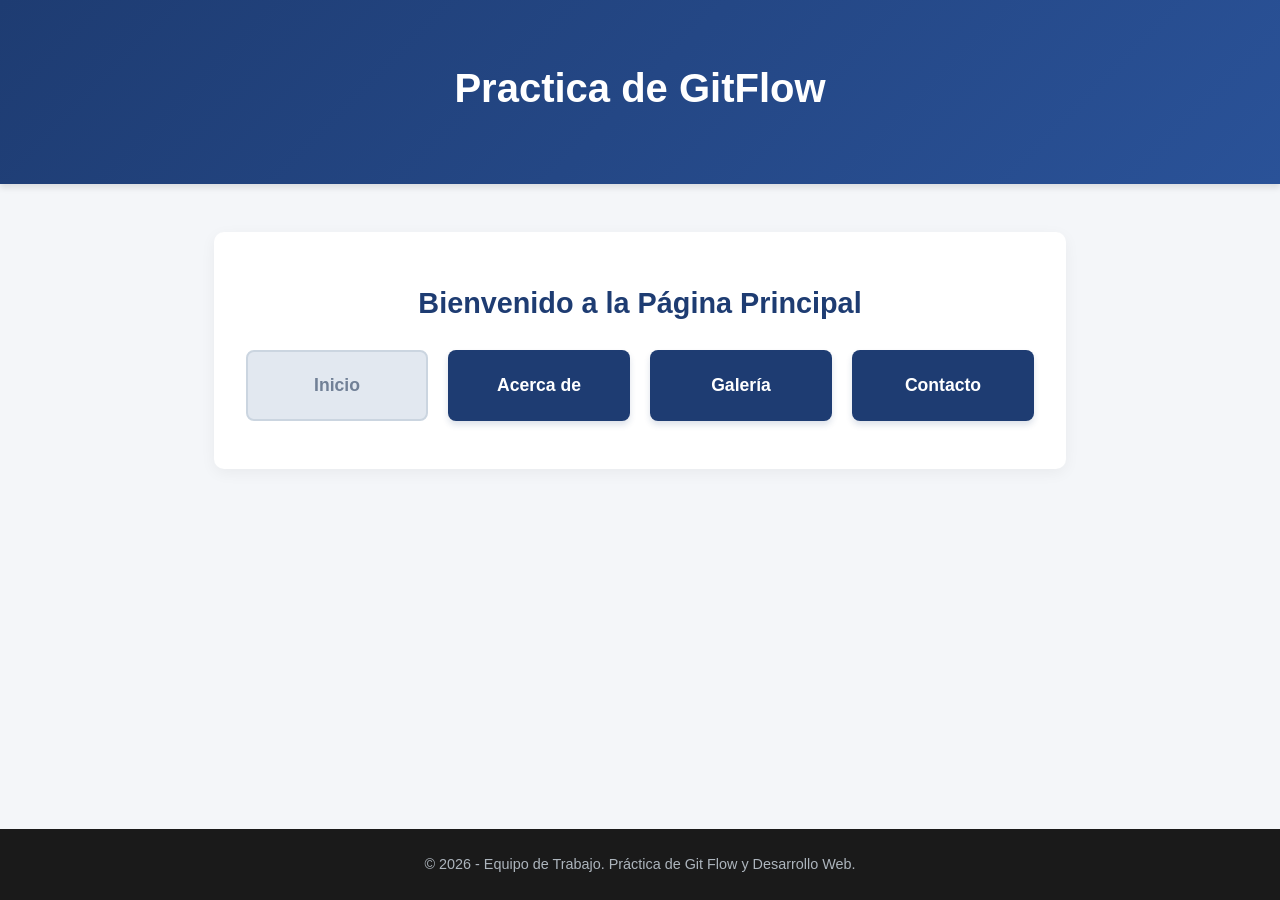
<file: index.html>
<!DOCTYPE html>
<html lang="es">
<head>
    <meta charset="UTF-8">
    <meta name="viewport" content="width=device-width, initial-scale=1.0">
    <title>Flujo de trabajo</title>
    <link rel="stylesheet" href="./css/style.css">
</head>
<body>

    <header>
        <h1>Practica de GitFlow</h1>
    </header>

    <main>
        <section class="welcome-card">
            <h2>Bienvenido a la Página Principal</h2>

            <div class="nav-container">
                <a href="index.html" class="btn-nav active">Inicio</a>
                <a href="about.html" class="btn-nav">Acerca de</a>
                <a href="gallery.html" class="btn-nav">Galería</a>
                <a href="contact.html" class="btn-nav">Contacto</a>
            </div>
        </section>
    </main>

    <footer>
        <p>&copy; 2026 - Equipo de Trabajo. Práctica de Git Flow y Desarrollo Web.</p>
    </footer>

</body>
</html>
</file>
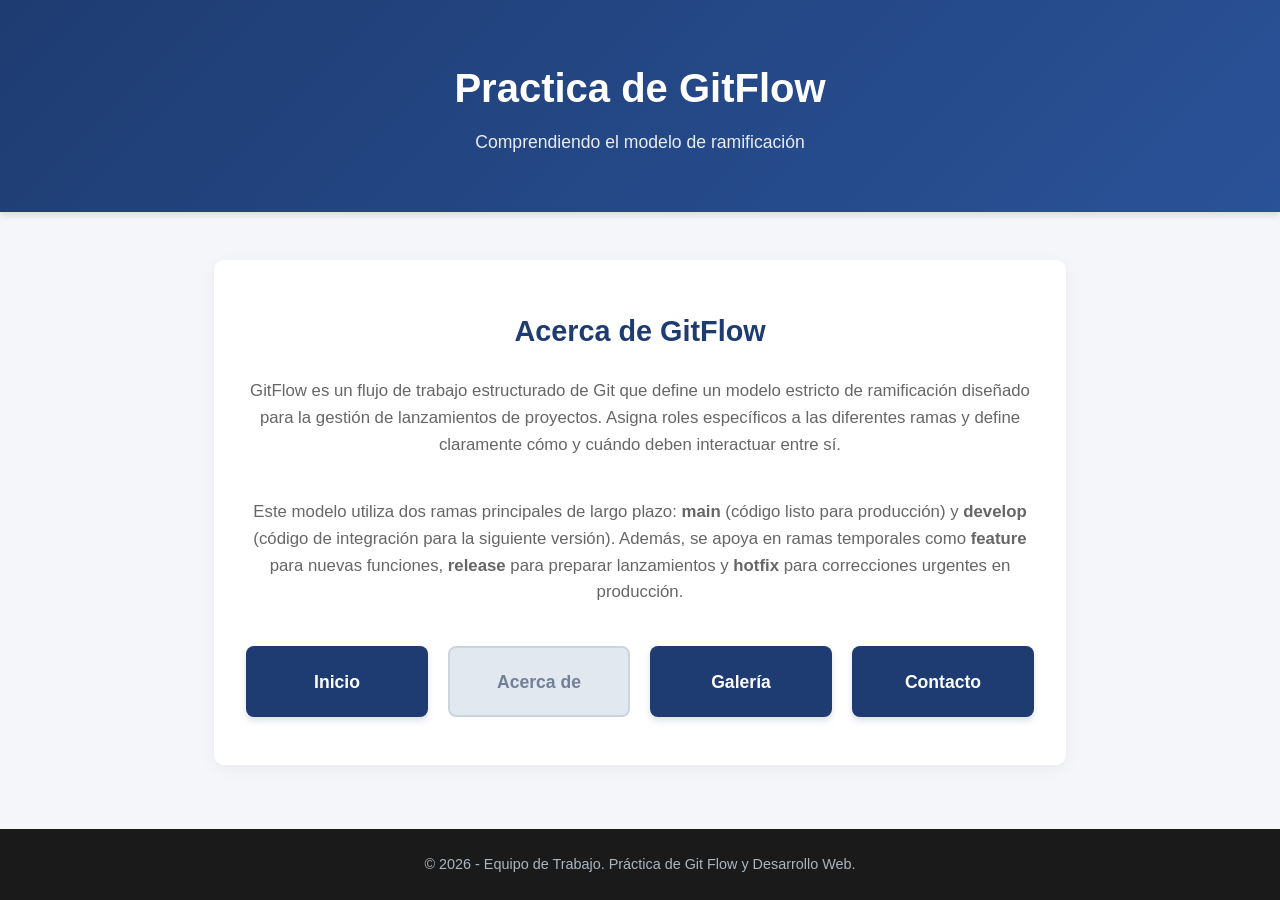
<file: about.html>
<!DOCTYPE html>
<html lang="es">
<head>
    <meta charset="UTF-8">
    <meta name="viewport" content="width=device-width, initial-scale=1.0">
    <title>Acerca de - GitFlow</title>
    <link rel="stylesheet" href="./css/style.css">
</head>
<body>

    <header>
        <h1>Practica de GitFlow</h1>
        <p>Comprendiendo el modelo de ramificación</p>
    </header>

    <main>
        <section class="welcome-card">
            <h2>Acerca de GitFlow</h2>

            <p>
                GitFlow es un flujo de trabajo estructurado de Git que define un modelo estricto de ramificación diseñado para la gestión de lanzamientos de proyectos. Asigna roles específicos a las diferentes ramas y define claramente cómo y cuándo deben interactuar entre sí.
            </p>

            <p>
                Este modelo utiliza dos ramas principales de largo plazo: <strong>main</strong> (código listo para producción) y <strong>develop</strong> (código de integración para la siguiente versión). Además, se apoya en ramas temporales como <strong>feature</strong> para nuevas funciones, <strong>release</strong> para preparar lanzamientos y <strong>hotfix</strong> para correcciones urgentes en producción.
            </p>

            <div class="nav-container">
                <a href="index.html" class="btn-nav">Inicio</a>
                <a href="about.html" class="btn-nav active">Acerca de</a>
                <a href="gallery.html" class="btn-nav">Galería</a>
                <a href="contact.html" class="btn-nav">Contacto</a>
            </div>
        </section>
    </main>

    <footer>
        <p>&copy; 2026 - Equipo de Trabajo. Práctica de Git Flow y Desarrollo Web.</p>
    </footer>

</body>
</html>
</file>
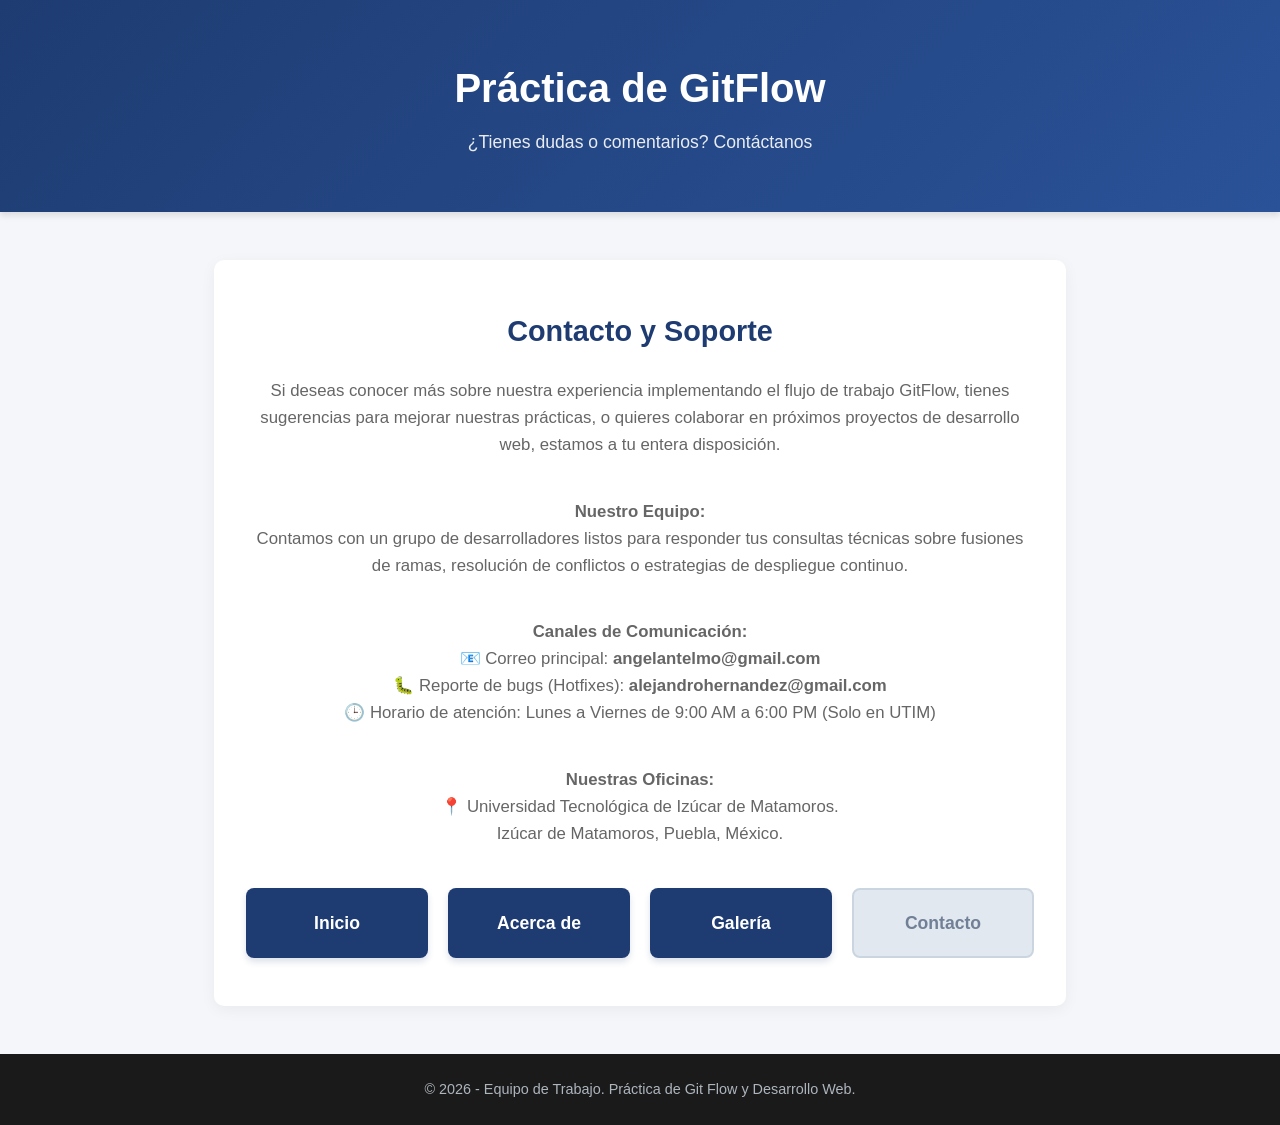
<file: contact.html>
<!DOCTYPE html>
<html lang="es">
<head>
    <meta charset="UTF-8">
    <meta name="viewport" content="width=device-width, initial-scale=1.0">
    <title>Contacto - GitFlow</title>
    <link rel="stylesheet" href="./css/style.css">
</head>
<body>

    <header>
        <h1>Práctica de GitFlow</h1>
        <p>¿Tienes dudas o comentarios? Contáctanos</p>
    </header>

    <main>
        <section class="welcome-card">
            <h2>Contacto y Soporte</h2>

            <p>
                Si deseas conocer más sobre nuestra experiencia implementando el flujo de trabajo GitFlow, tienes sugerencias para mejorar nuestras prácticas, o quieres colaborar en próximos proyectos de desarrollo web, estamos a tu entera disposición.
            </p>

            <p>
                <strong>Nuestro Equipo:</strong><br>
                Contamos con un grupo de desarrolladores listos para responder tus consultas técnicas sobre fusiones de ramas, resolución de conflictos o estrategias de despliegue continuo.
            </p>

            <p>
                <strong>Canales de Comunicación:</strong><br>
                📧 Correo principal: <strong>angelantelmo@gmail.com</strong><br>
                🐛 Reporte de bugs (Hotfixes): <strong>alejandrohernandez@gmail.com</strong><br>
                🕒 Horario de atención: Lunes a Viernes de 9:00 AM a 6:00 PM (Solo en UTIM)
            </p>

            <p>
                <strong>Nuestras Oficinas:</strong><br>
                📍 Universidad Tecnológica de Izúcar de Matamoros.<br>
                Izúcar de Matamoros, Puebla, México.
            </p>

            <div class="nav-container">
                <a href="index.html" class="btn-nav">Inicio</a>
                <a href="about.html" class="btn-nav">Acerca de</a>
                <a href="gallery.html" class="btn-nav">Galería</a>
                <a href="contact.html" class="btn-nav active">Contacto</a>
            </div>
        </section>
    </main>

    <footer>
        <p>&copy; 2026 - Equipo de Trabajo. Práctica de Git Flow y Desarrollo Web.</p>
    </footer>

</body>
</html>
</file>
<file: css/style.css>
*{
            margin: 0;
            padding: 0;
            box-sizing: border-box;
            font-family: 'Segoe UI', Tahoma, Geneva, Verdana, sans-serif;
        }

        body {
            background-color: #f4f6f9;
            color: #333;
            line-height: 1.6;
            display: flex;
            flex-direction: column;
            min-height: 100vh;
        }

        header {
            background: linear-gradient(135deg, #1e3c72 0%, #2a5298 100%);
            color: white;
            text-align: center;
            padding: 3.5rem 1rem;
            box-shadow: 0 4px 6px rgba(0, 0, 0, 0.1);
        }

        header h1 {
            font-size: 2.5rem;
            margin-bottom: 0.5rem;
        }

        header p {
            font-size: 1.1rem;
            opacity: 0.9;
        }

        main {
            flex: 1;
            max-width: 900px;
            width: 100%;
            margin: 3rem auto;
            padding: 0 1.5rem;
            text-align: center;
        }

        .welcome-card {
            background: white;
            padding: 3rem 2rem;
            border-radius: 10px;
            box-shadow: 0 4px 15px rgba(0, 0, 0, 0.05);
        }

        .welcome-card h2 {
            color: #1e3c72;
            margin-bottom: 1.5rem;
            font-size: 1.8rem;
        }

        .welcome-card p {
            color: #666;
            margin-bottom: 2.5rem;
            font-size: 1.05rem;
        }

        .nav-container {
            display: grid;
            grid-template-columns: repeat(auto-fit, minmax(180px, 1fr));
            gap: 1.25rem;
            max-width: 800px;
            margin: 0 auto;
        }

        .btn-nav {
            display: flex;
            align-items: center;
            justify-content: center;
            text-decoration: none;
            background-color: #1e3c72;
            color: white;
            padding: 1.2rem 1rem;
            border-radius: 8px;
            font-weight: 600;
            font-size: 1.1rem;
            transition: background-color 0.3s ease, transform 0.2s ease, box-shadow 0.2s ease;
            box-shadow: 0 4px 6px rgba(30, 60, 114, 0.15);
        }

        .btn-nav:hover {
            background-color: #2a5298;
            transform: translateY(-3px);
            box-shadow: 0 6px 12px rgba(30, 60, 114, 0.25);
        }

        .btn-nav:active {
            transform: translateY(-1px);
            box-shadow: 0 3px 6px rgba(30, 60, 114, 0.15);
        }

        .btn-nav.active {
            background-color: #e2e8f0;
            color: #718096;
            border: 2px solid #cbd5e0;
            box-shadow: none;
            cursor: not-allowed;
            pointer-events: none;
        }

        footer {
            background-color: #1a1a1a;
            color: #adb5bd;
            text-align: center;
            padding: 1.5rem 1rem;
            font-size: 0.9rem;
            margin-top: auto;
        }

                .section-title {
            color: #1e3c72;
            margin-bottom: 1rem;
            font-size: 2rem;
        }

        .section-subtitle {
            color: #666;
            margin-bottom: 2.5rem;
            font-size: 1.1rem;
        }

        /* Cuadrícula (Grid) para las imágenes */
        .gallery-grid {
            display: grid;
            grid-template-columns: repeat(auto-fit, minmax(280px, 1fr));
            gap: 2rem;
            text-align: left;
        }

        /* Tarjeta de cada imagen */
        .gallery-item {
            background: white;
            border-radius: 10px;
            overflow: hidden;
            box-shadow: 0 4px 15px rgba(0, 0, 0, 0.08);
            transition: transform 0.3s ease, box-shadow 0.3s ease;
        }

        .gallery-item:hover {
            transform: translateY(-5px);
            box-shadow: 0 8px 20px rgba(0, 0, 0, 0.12);
        }

        .gallery-item img {
            width: 100%;
            height: 200px;
            object-fit: cover; /* Evita que las imágenes se deformen */
            display: block;
            border-bottom: 3px solid #1e3c72;
        }

        .gallery-info {
            padding: 1.5rem;
        }

        .gallery-info h3 {
            color: #1e3c72;
            font-size: 1.25rem;
            margin-bottom: 0.5rem;
        }

        .gallery-info p {
            color: #555;
            font-size: 0.95rem;
        }
</file>
